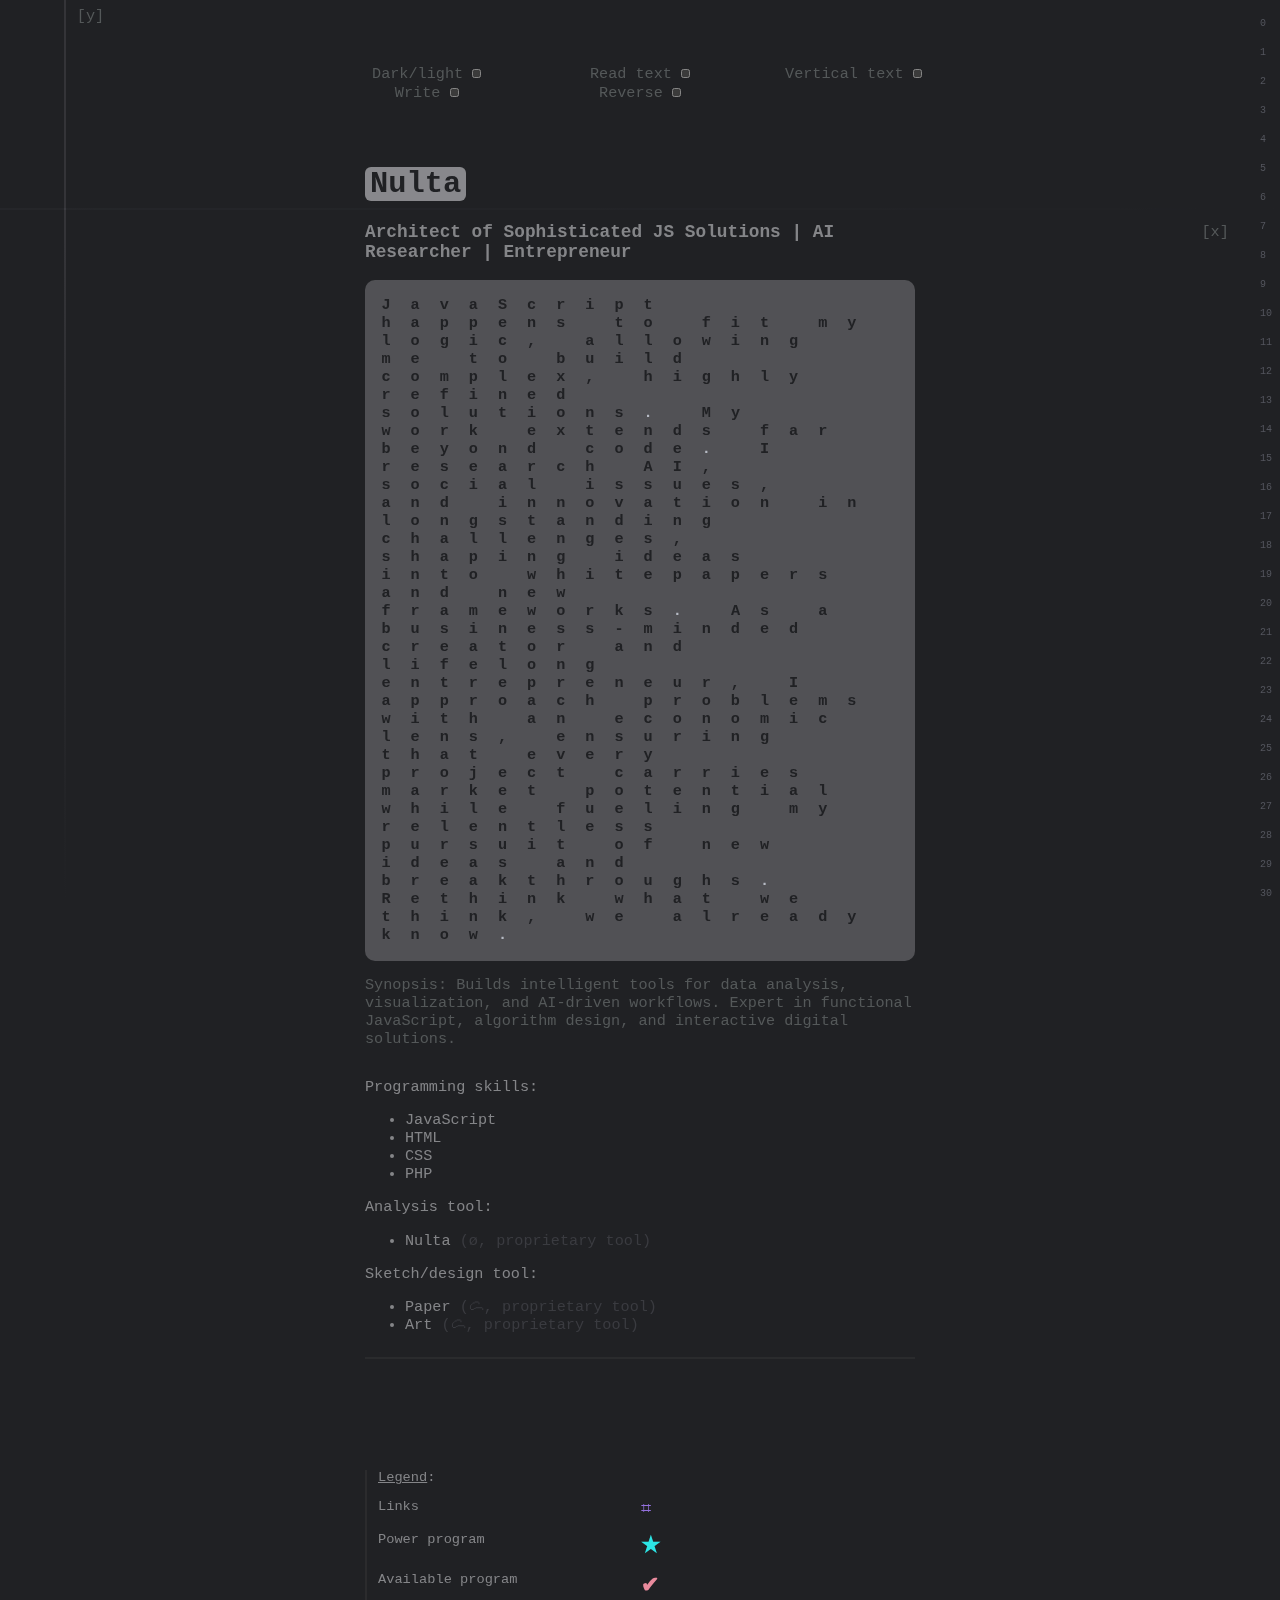
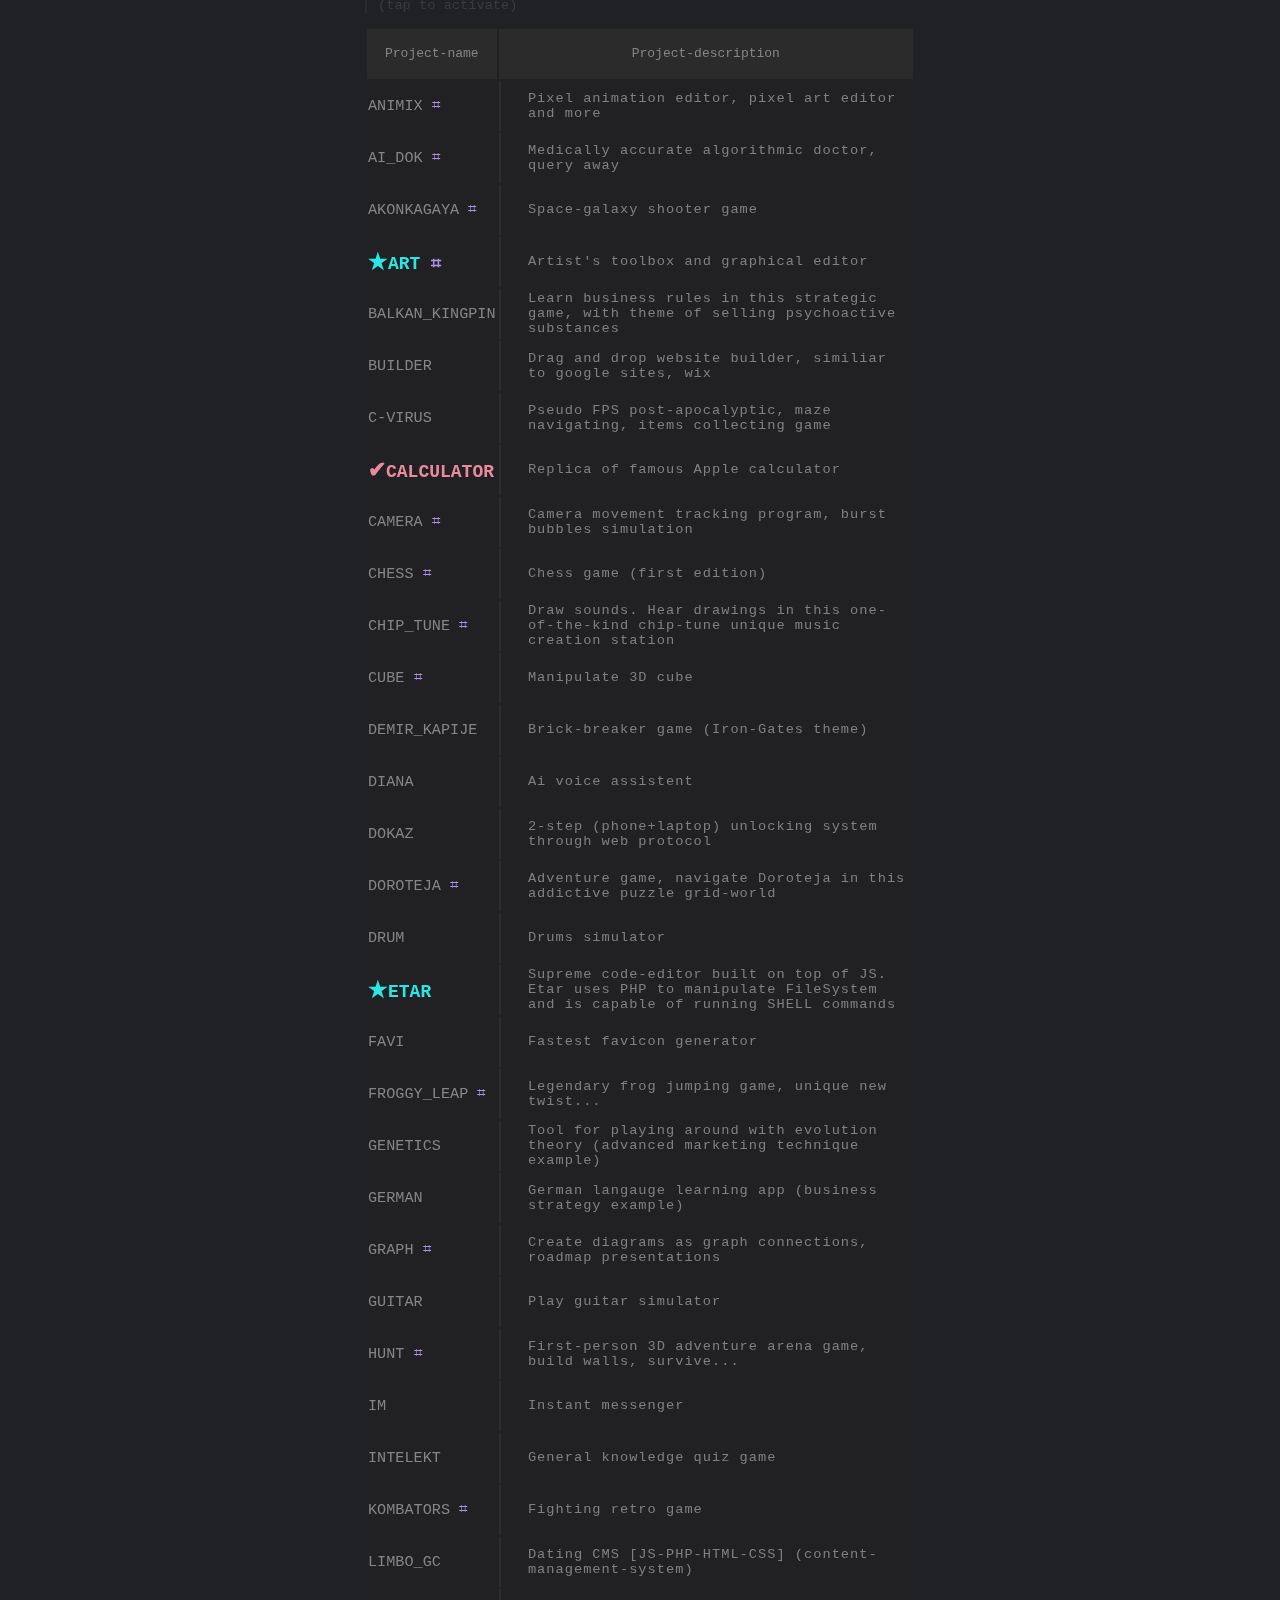
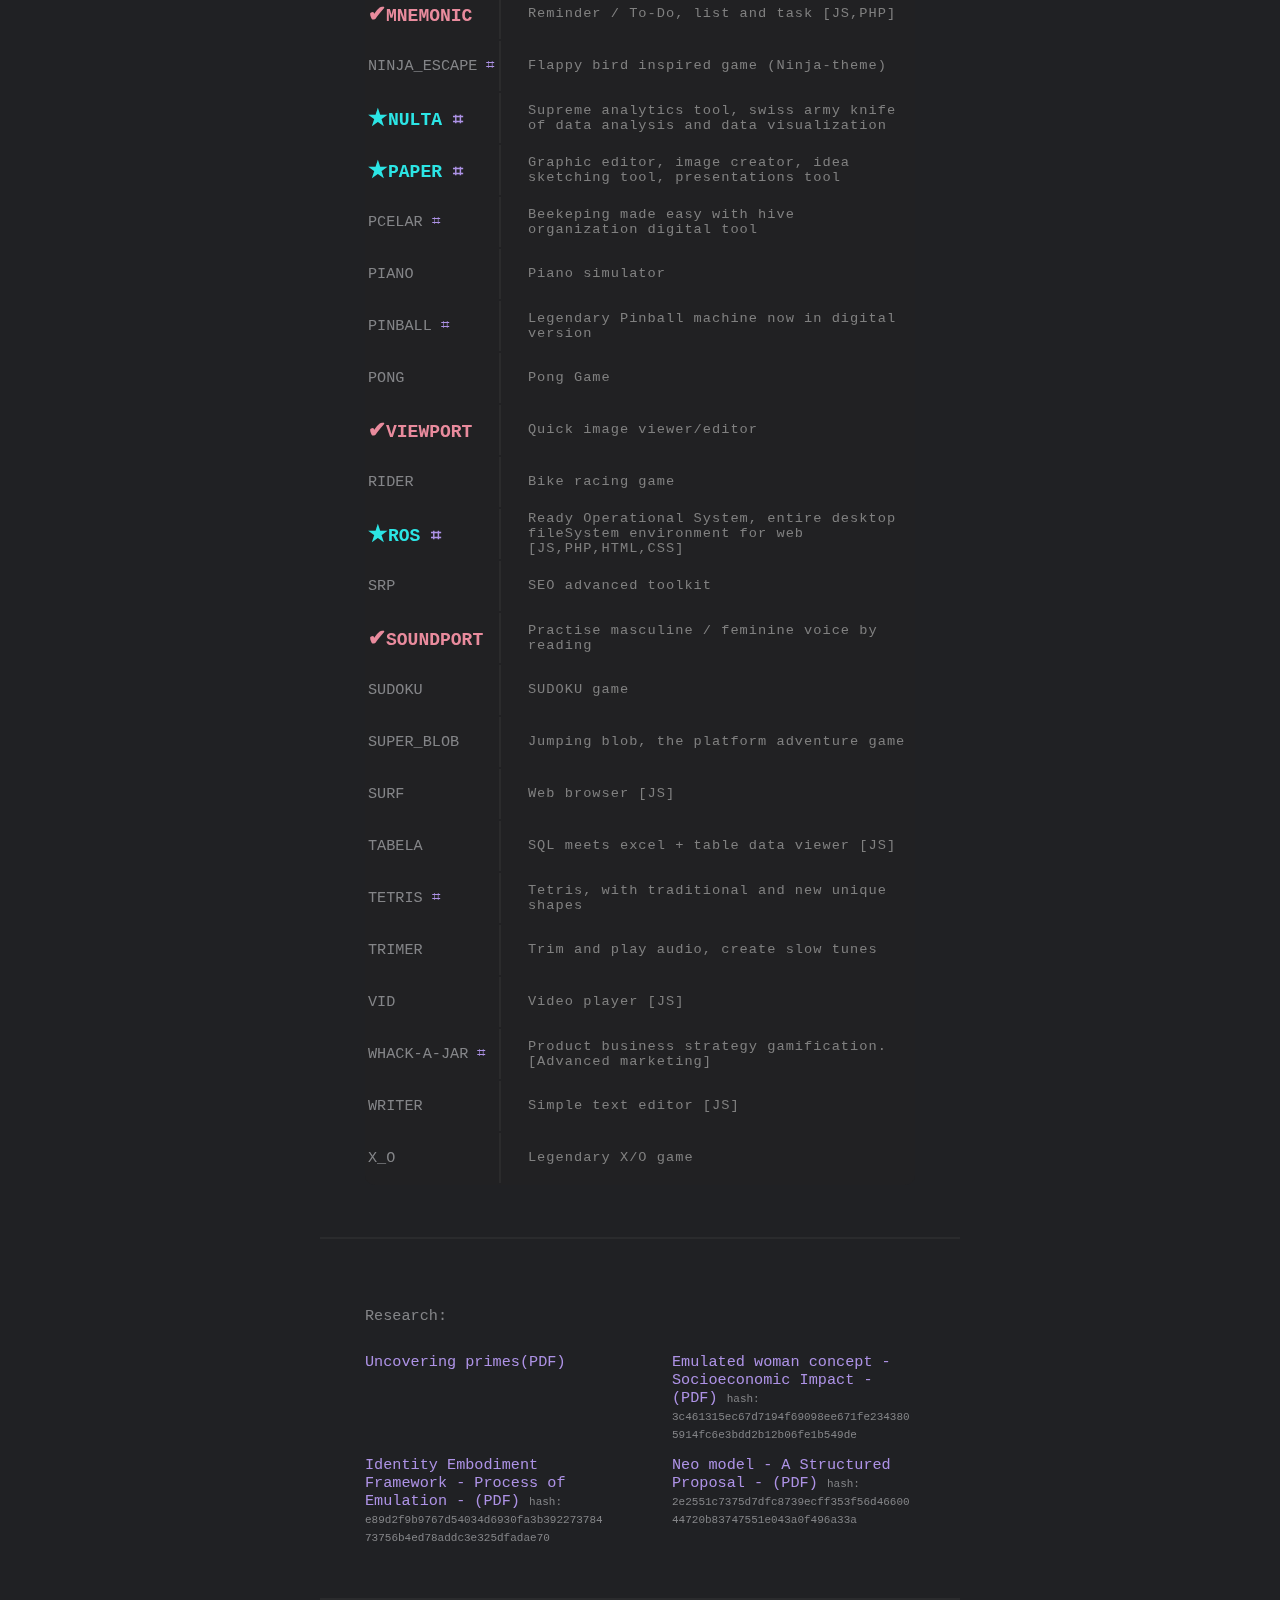
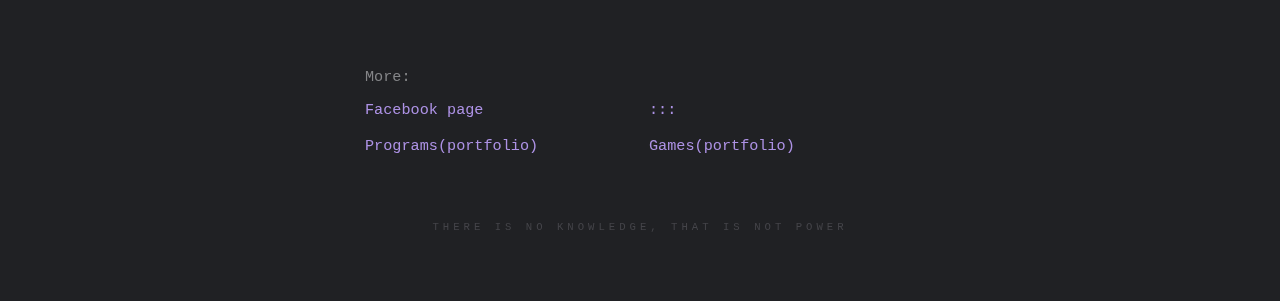
<file: index.html>
<!DOCTYPE html>
<html lang="en" class="no-scrollbar"><head>
<meta charset="UTF-8">
<meta name="viewport" content="width=device-width, initial-scale=1.0, maximum-scale=1.0, user-scalable=no, height=device-height">
<meta http-equiv="X-UA-Compatible" content="ie=edge">
<meta name="description" content="">
<meta name="keywords" content="Nulta portfolio and useful tools for everyone">
<link href="style.css"      rel="preload" as="style" onload="this.rel='stylesheet'" >
<link rel="icon" type="image/svg" href="icon.svg">
<meta name="google-site-verification" content="3YSZ_pND8SB8QETOxky_Py13IFew04r2ElZF62GPU4Q" />
<meta name="msapplication-TileColor" content="#202124">
<meta name="theme-color" content="#202124">
<title>Nulta ::[ø]:: </title>
</head>
<body>
  <div class="window-holder">
  <div class="program"></div>
  <div class="super-container">
  <div class="settings">
    <div><label>Dark/light <input class="dl-mode" type="checkbox" value="" name="switch"     title="DARK/LIGHT theme (MOBILE-UNFRIENDLY)"   /></label></div>
    <div><label>Read text  <input class="aud-mode" type="checkbox" value="" name="switch"    title="READ ASSISTANCE"/></label></div>
    <div><label>Vertical text <input class="mat-mode" type="checkbox" value="" name="switch" title="VERTICAL READING"/></label></div>
    <div><label>Write  <input class="wr-mode" type="checkbox" value="" name="switch"   title="WRITE DOWN NOTES AND EXPORT AS TXT"/></label></div>
    <div><label>Reverse <input class="rev-mode" type="checkbox" value="" name="switch" title="REVERSE ORDER OF SPLIT-WINDOW"/></label></div>
  </div>
  <div>
    <div class="bander-y"> [y] </div>
    <div class="bander-x"> [x] </div>
    <div class="vertical-line"></div>
    <div class="horizontal-line"></div>
<div class="container">
  <div class="container-intro">
     <h1 class="largest-title"> <span class="dark-heading">Nulta</span></h1>
     <h3> Architect of Sophisticated JS Solutions | AI Researcher | Entrepreneur </h3>
      <p class="about">
         JavaScript happens to fit my logic, allowing me to build complex, highly refined solutions<span class="special">.</span>
         My work extends far beyond code<span class="special">.</span> I research AI, social issues, and innovation in longstanding challenges,
         shaping ideas into whitepapers and new frameworks<span class="special">.</span>
         As a business-minded creator and lifelong entrepreneur,
         I approach problems with an economic lens, ensuring that every project carries market potential
         while fueling my relentless pursuit of new ideas and breakthroughs<span class="special">.</span>
         Rethink what we think, we already know<span class="special">.</span>
      </p>
      <p class="synopsis">
        Synopsis: Builds intelligent tools for data analysis, visualization, and AI-driven workflows.
                  Expert in functional JavaScript, algorithm design, and interactive digital solutions.
      </p>
      <div class="flexed">
        <div class="skill-list">
        <p> Programming skills:</p>
          <ul>
            <li> JavaScript </li>
            <li> HTML </li>
            <li> CSS </li>
            <li> PHP </li>
          </ul>
        <p>  Analysis tool: </p>
          <ul>
             <li> Nulta <span class="dark-span">(ø, proprietary tool)</span> </li>
          </ul>
        <p> Sketch/design tool: </p>
          <ul>
             <li> Paper <span class="dark-span">(ᝯ, proprietary tool)</span></li>
             <li> Art   <span class="dark-span">(ᝯ, proprietary tool)</span></li>
          </ul>
            </ul>
         </div>
       </div>
   <hr />

  </div>

  <div class="table-holder">
    <div class="legend-container">
      <p><u>Legend</u>: </p>
      <div class="grid-legend-box">
         <p>Links<span style="color:mediumpurple;font-size:large;">⌗</span></p>
         <p>Power program<span class="power"> </span></p>
         <p>Available program<span class="available"></span> <span class="dark-span">(tap to activate)</span></p>
      </div>
    </div>
      <table class="projects-list">
        <thead> <tr class="projects-head"> <td>Project-name</td>  <td>Project-description</td> </tr> </thead>
           <tbody></tbody>
       </table>
   </div>
   <hr />
   <div class="research-area">
       <p>Research: </p>
        <div><a href="https://drive.google.com/file/d/1oBG-E6YuHddfUiIsgvCzDPh6FIburtbi/view" target="_blank">Uncovering primes(PDF)</a></div>
        <div><a href="https://drive.google.com/file/d/1XrHLTll-YUDnmyneaotFx3kfFsOsvEMW/view?usp=sharing" target="_blank">Emulated woman concept - Socioeconomic Impact - (PDF) </a>
              <span class="file-hash">3c461315ec67d7194f69098ee671fe2343805914fc6e3bdd2b12b06fe1b549de</span></div>
        <div><a href="https://drive.google.com/file/d/1q72zo6iIQBRAuPSUvWktHlzuOlMsWuOP/view?usp=sharing" target="_blank">Identity Embodiment Framework - Process of Emulation - (PDF) </a>
              <span class="file-hash">e89d2f9b9767d54034d6930fa3b39227378473756b4ed78addc3e325dfadae70</span></div>
        <div><a href="https://drive.google.com/file/d/1pxlTuv0pmK7suThS1RN9Bmbd5XTpO26A/view?usp=sharing" target="_blank">Neo model - A Structured Proposal - (PDF) </a>
              <span class="file-hash">2e2551c7375d7dfc8739ecff353f56d4660044720b83747551e043a0f496a33a</span></div>
   </div>
</div>
    <hr />
    <footer>
      <div class="contact">
        <p>More:</p>
        <div class="grid-more-box">
          <div> <a href="https://www.facebook.com/nulta.io/" target="_blank">Facebook page</a> </div>
          <div> <a href="" target="_blank">:::</a> </div>
          <div> <a href="https://docs.google.com/presentation/d/e/2PACX-1vQNPj3wWkqCxg6uPdvqbems275IBOQzMl8idVCUoVP6HyUI8XB_cSHesAL4STgPGOwXJ1bm5hQpJ_EQ/pub?start=false&loop=false&delayms=60000" target="_blank" title="Programs portfolio">Programs(portfolio)</a> </div>
          <div> <a href="https://docs.google.com/presentation/d/e/2PACX-1vRxcjjfGGMHdDWv0uT_NakFBGdj-pfrIWMQ-QGx0p1T0HTOp7ewVmUVOVFCxZlfIZucH-AUXXGB8YyM/pub?start=false&loop=false&delayms=3000" target="_blank" title="Games portfolio">Games(portfolio)</a></div>
        </div>
        </div>
      <div class="end-note">There is no knowledge, that is not power</div>
    </footer>
  </div>  <!--end of container -->
</div>  <!--end of super-container -->
</div> <!--end of window--->
<script type="text/javascript" src="data.js"></script>
<script type="text/javascript" src="app.js"></script>
</body>
</html>
</file>
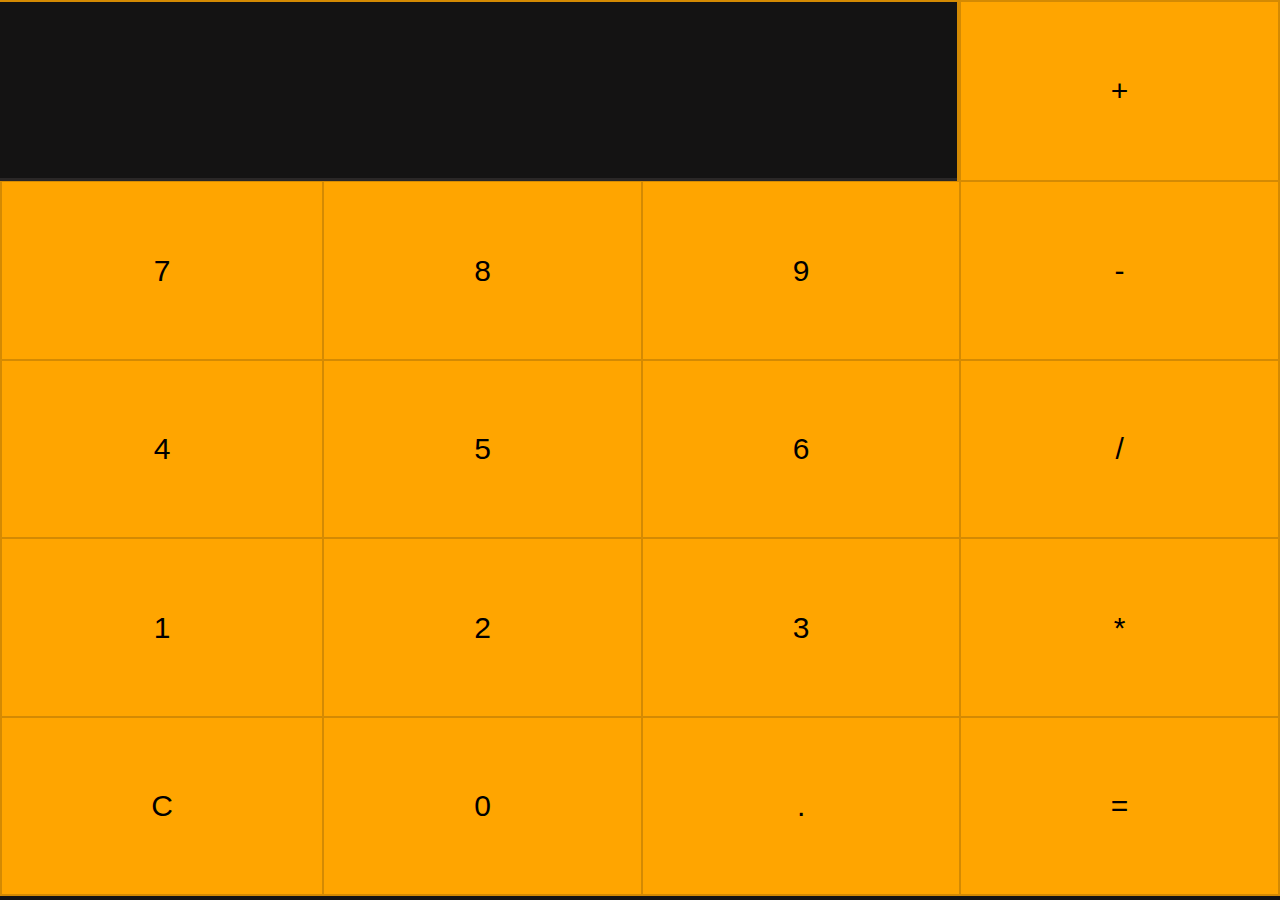
<file: CALCULATOR/index.html>
<!DOCTYPE html>
<html lang="en" class="no-scrollbar">
<head>
<meta charset="UTF-8">
<meta name="viewport" content="width=device-width, initial-scale=1.0, maximum-scale=1.0, user-scalable=no, height=device-height">
<meta http-equiv="X-UA-Compatible" content="ie=edge">
<meta name="description" content="1">
<meta name="keywords" content="1">
  <link rel="apple-touch-icon" sizes="180x180" href="favi/apple-touch-icon.png">
  <link rel="icon" type="image/png" sizes="16x16" href="favi/favicon-16x16.png">
  <link rel="manifest" href="favi/site.webmanifest">
  <meta name="msapplication-TileColor" content="#00aba9">
  <meta name="theme-color" content="#ffffff">
<link rel="stylesheet" href="../PUBLIC/css/cloak.css" />
<link href="calc.css" rel="stylesheet" />
<title> CALC </title>
</head>
 <body class="no-overflow-app">
   <div class="container">
      <table class="calc-table no-selection"></table>
    </div>
  <script src="../PUBLIC/sdk/gameon.js"></script>
  <script src="calc.js"></script>
 </body>
</html>
</file>
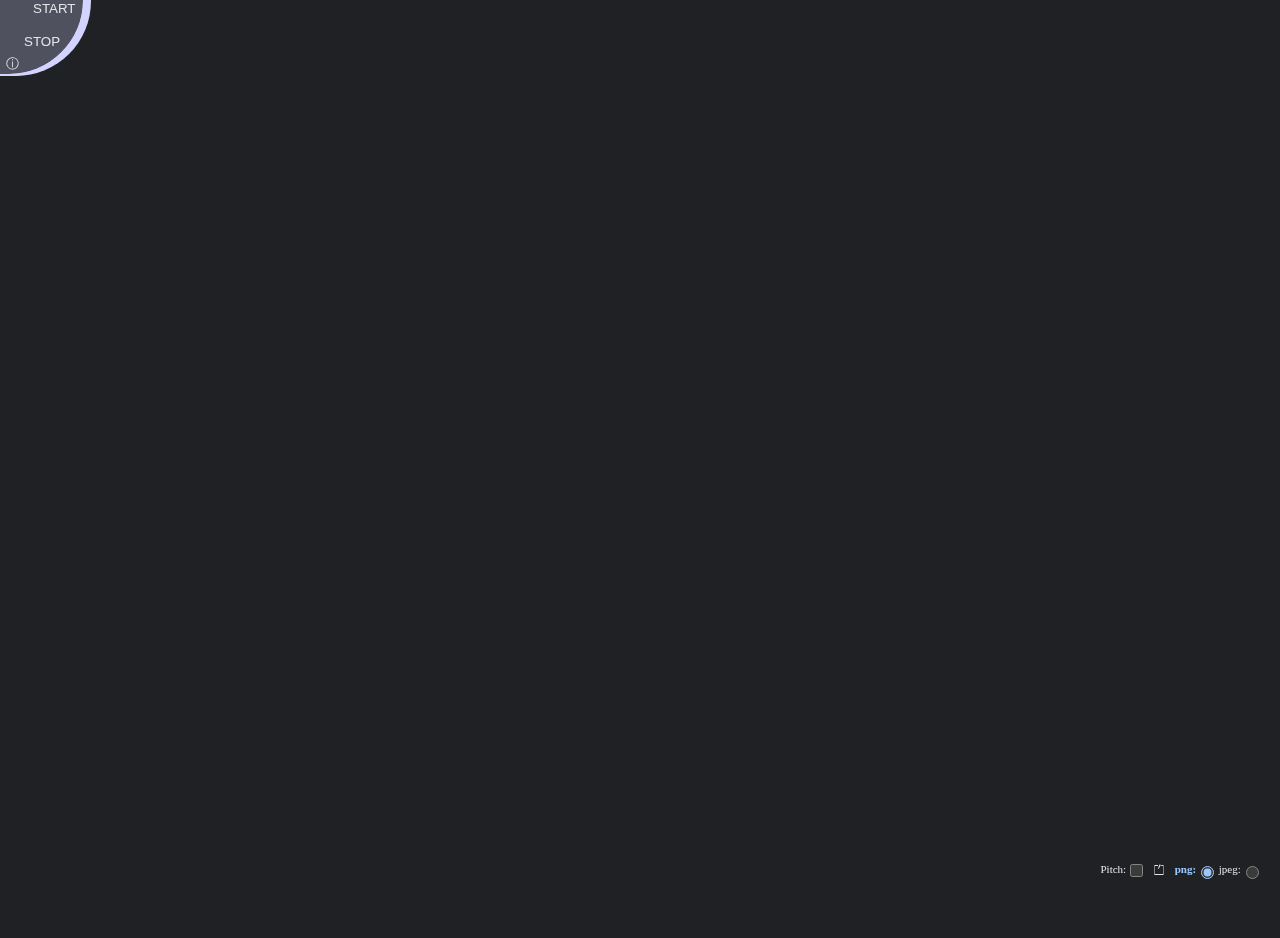
<file: SOUNDPORT/index.html>
<!DOCTYPE html>
<html lang="en">
<html lang="en" class="no-scrollbar"><head>
<meta charset="UTF-8">
<meta name="viewport" content="width=device-width, initial-scale=1.0, maximum-scale=1.0, user-scalable=no, height=device-height">
<meta http-equiv="X-UA-Compatible" content="ie=edge">
<meta name="description" content="[Soundport] ♂  ♀
Program usecase is to assist human with voice training. Training method (as well as scientific information about it - look for ⓘ) to achive more masculine / feminine sound originating from your own body. Program uses detection of natural pitch range usualy measured in Hz and drawing with information it hears. The color of feminine voice information is 'indianred' and of masculine is 'deepskyblue', you can look at your own voice drawings while you either read provided text inside program (Aristotle) or use side by side windows and read book/pdf of your own choice.
Developed by [nulta]  [ø] by reading /resarching and coding
Available for free on: nulta-zero.github.io under program [SOUNDPORT]">
<title>SOUNDPORT</title>
  <!-- CAN BE USED INSTEAD OF ICO -->
  <link rel="shortcut icon" href="setup/icon.svg" type="image/svg">
  <link rel="stylesheet" href="style.css">
</head>
<body class='no-overflow-app no-selection'>
  <div class="menu">
     <form>
       <input type="button" class="start" value="START" title="START LISTENING AND ANALYZING"  />
       <input type="button" class="stop" value="STOP"   title="STOP LISTENING" />
       <input type="button" class="info" value="ⓘ"     title="INFO ABOUT THIS METHOD" />
     </form>
 </div>
 <div class="helpers-holder">
   <div class="traxer" title="CLICKING ME makes me LARGER/SMALLER"></div>
   <div class="guider" title="I guide you"></div>
 </div>

<div class="container">
   <div class="text-div"></div>
    <div class="canvas-div">
      <canvas class="canvas" width="200" height="400"></canvas>
      <div class="canvas-controls">
          <label>Pitch:<input type="checkbox" class="pitch-detector" value="Y"  name="" title="DETECT YOUR MAX/MIN PITCH" /></label>
          <input type="button" class="export-image" value="⏍" title="EXPORT YOUR UNIQUE MIND LABYRYNTH" />
          <label>png:<input type="radio" class="image-is-png" value="png"  name="img-type" checked  title="SELECT EXPORTED IMAGE TYPE AS PNG" /></label>
          <label>jpeg:<input type="radio" class="image-is-jpeg" value="jpeg"  name="img-type"        title="SELECT EXPORTED IMAGE TYPE AS JPEG"/></label>
      </div>
    </div>
</div>

<div class="rest">
  <div class="info-box"></div>
</div>
  <script src="text.js"></script>
  <script src="soundport.js"></script>
</body>
</html>
</file>
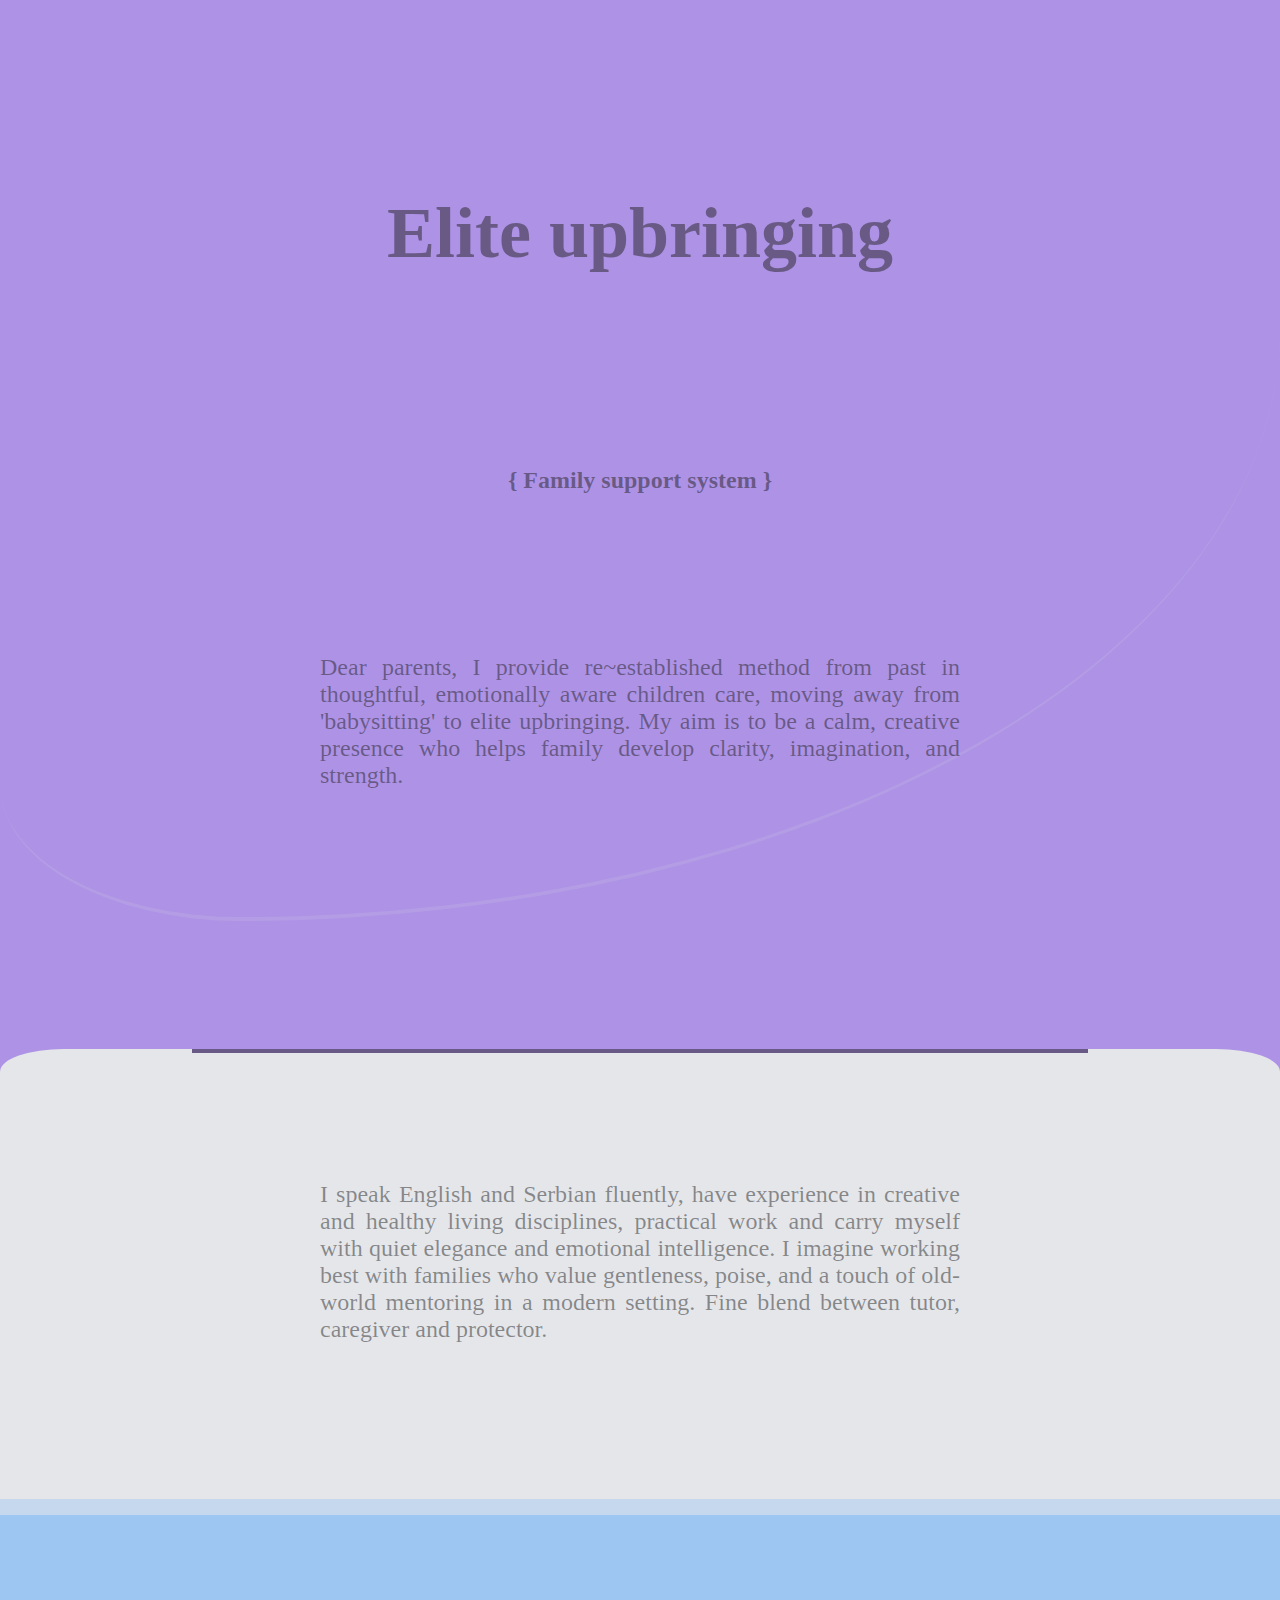
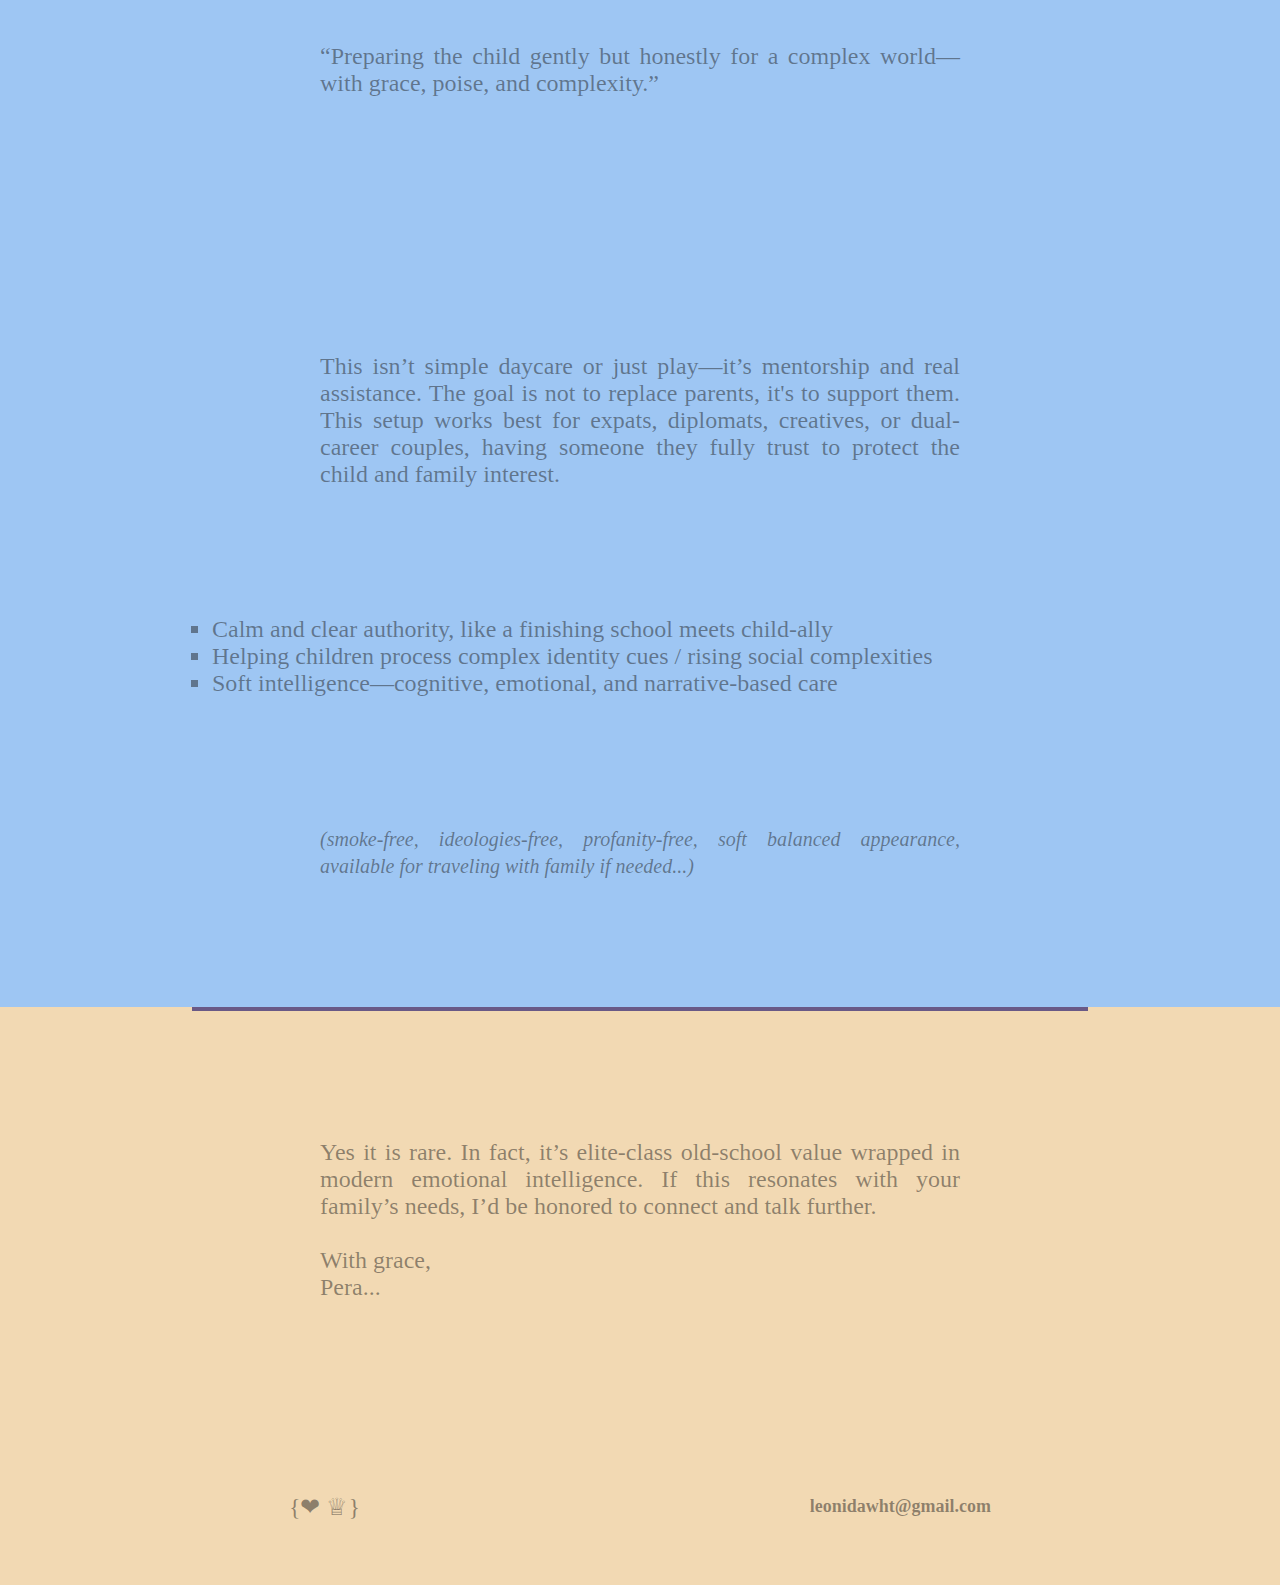
<file: tutor/index.html>
<!DOCTYPE html>
<html lang="en" class="no-scrollbar"><head>
<meta charset="UTF-8">
<meta name="viewport" content="width=device-width, initial-scale=1.0, maximum-scale=1.0, user-scalable=no, height=device-height">
<meta http-equiv="X-UA-Compatible" content="ie=edge">
<meta name="description" content="">
<meta name="keywords" content="Elite upbringing method of family assistance">
<link href="style.css"      rel="preload" as="style" onload="this.rel='stylesheet'" >
<link rel="icon" type="image/png" href="family_1.png">
<meta name="msapplication-TileColor" content="#202124">
<meta name="theme-color" content="#202124">
<title> ELITE UPBRINGING </title>
</head>
<body>
  <div class="part-a">
    <h1>Elite upbringing</h1>
    <h4>{ Family support system }</h4>
    <p>
      Dear parents,
      I provide re~established method from past in thoughtful, emotionally aware children care, moving away from 'babysitting' to elite upbringing.
      My aim is to be a calm, creative presence who helps family develop clarity, imagination, and strength.
    </p>
  </div>
  <div class="part-b">
    <p>
      I speak English and Serbian fluently, have experience in creative and healthy living disciplines, practical work and carry myself with quiet elegance and emotional intelligence.
      I imagine working best with families who value gentleness, poise, and a touch of old-world mentoring in a modern setting.

      Fine blend between tutor, caregiver and protector.
    </p>
  </div>
  <div class="part-c">
    <p>
      “Preparing the child gently but honestly for a complex world—with grace, poise, and complexity.”
    </p>
    <p>
      This isn’t simple daycare or just play—it’s mentorship and real assistance. The goal is not to replace parents, it's to support them.
      This setup works best for expats, diplomats, creatives, or dual-career couples, having someone they fully trust to protect the child and family interest.
    </p>

    <ul>
      <li> Calm and clear authority, like a finishing school meets child-ally</li>
      <li> Helping children process complex identity cues / rising social complexities </li>
      <li> Soft intelligence—cognitive, emotional, and narrative-based care</li>
    </ul>

   <p>
      <small> <em>(smoke-free, ideologies-free, profanity-free, soft balanced appearance, available for traveling with family if needed...)</em></small>
    </p>

  </div>
  <div class="part-d">
    <p>
      Yes it is rare. In fact, it’s elite-class old-school value wrapped in modern emotional intelligence.
        If this resonates with your family’s needs, I’d be honored to connect and talk further.
        <br />
        <br />
        With grace,
        <br />
        Pera...
    </p>
    <div class="final">
         <div class="amblem">
              {❤︎ ♕}
         </div>
          <div class="contact">
               leonidawht@gmail.com
          </div>
    </div>
  </div>
</body>
</html>
</file>
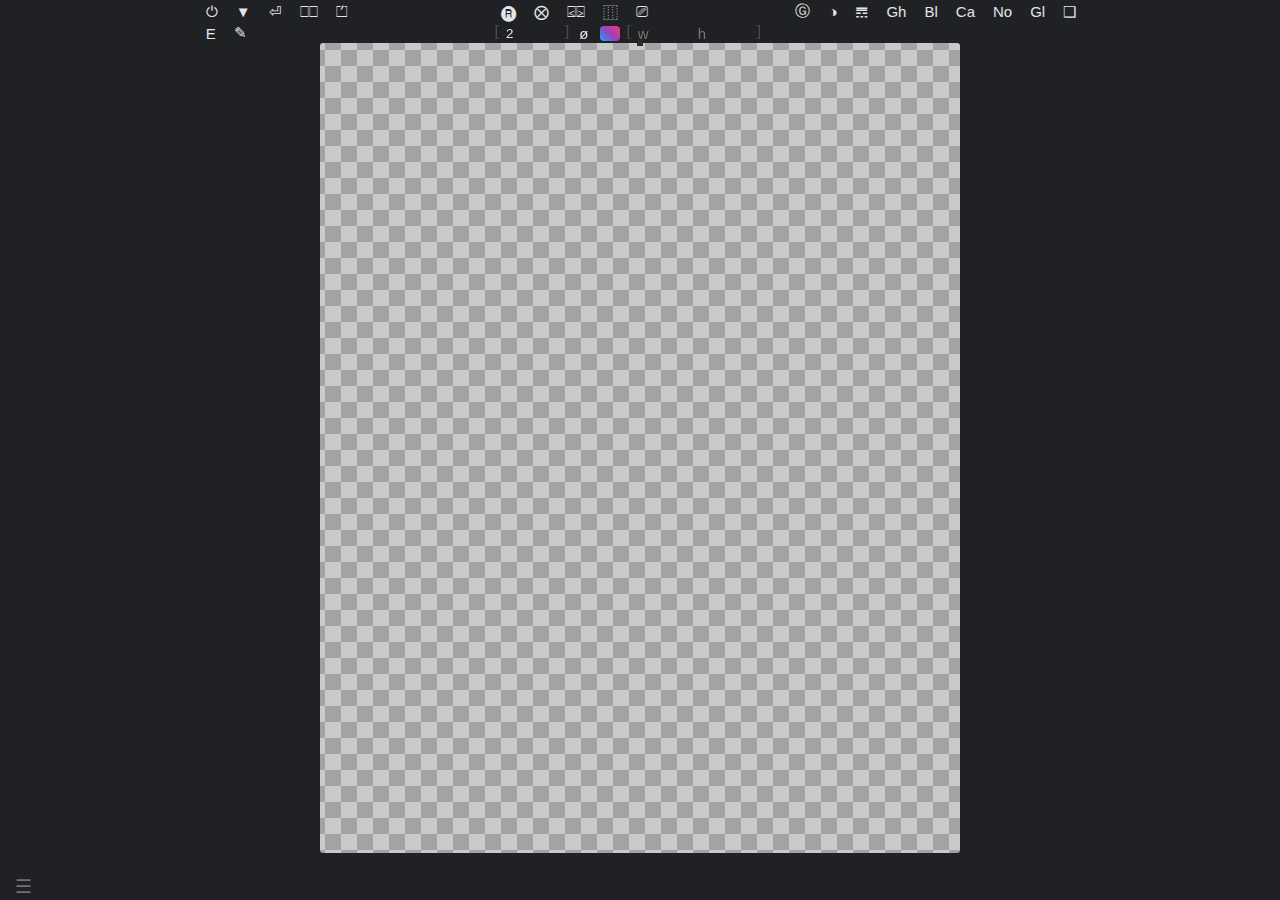
<file: VIEWPORT/index.html>
<!DOCTYPE html>
<html lang="en">
<html lang="en" class="no-scrollbar"><head>
<meta charset="UTF-8">
<meta name="viewport" content="width=device-width, initial-scale=1.0, maximum-scale=1.0, user-scalable=no, height=device-height">
<meta http-equiv="X-UA-Compatible" content="ie=edge">
<meta name="description" content="">
<title>VIEWPORT</title>
  <!-- CAN BE USED INSTEAD OF ICO -->
  <link rel="shortcut icon" href="setup/icon.png" type="image/png">
  <link rel="stylesheet" href="style.css">
</head>
<body class='no-overflow-app no-selection'>
  <div class="menu">
      <!-- FILE-SYSTEM  -->
      <div class="file-system">
          <input type="button" class='reload clicker' value="⏻"     title="RELOAD PROGRAM"/>
          <input type="button" class='open clicker'   value="▼"     title="OPEN IMAGE"/>
          <input type="button" class='undo clicker'   value="⏎"     title="UNDO"/>
          <input type="button" inputmode='none' class='img-collage clicker' title="IMG-COLLAGE:[create collage of 2 images]" value="⎕⎕" />
          <input type="button" inputmode='none' class='img-export clicker'  title="EXPORT"             value="⏍" />
      </div>
      <!-- EDITORS-->
      <div class="editors">
        <input type="button" inputmode='none' class='img-rotate clicker'   title="ROTATE"             value="🅡" />
        <input type="button" inputmode='none' class='to-clear clicker'     title="SMART-CLEAR"        value="⨂" />
        <input type="button" inputmode='none' class='to-flip clicker'      title="FLIP"               value="⍃⍄" />
        <input type="button" inputmode='none' class='to-crop clicker'      title="CROP [HIT ESC to CANCEL]" value="⿲" />
        <input type="button" inputmode='none' class='to-clean clicker'     title="CLEAN-START"        value="⎚" />
      </div>
      <!-- FILTERS -->
      <div class="filters">
        <input type="button" inputmode='none' class='to-grayscale clicker' title="GRAYSCALE"          value="Ⓖ" />
        <input type="button" inputmode='none' class='to-invert clicker'    title="INVERT"             value="◑" />
        <input type="button" inputmode='none' class='to-fade-out clicker'  title="FADE-OUT"           value="𝌋" />
        <input type="button" inputmode='none' class='to-ghosting clicker'  title="GHOSTING"           value="Gh" />
        <input type="button" inputmode='none' class='to-blur clicker'      title="BLUR"               value="Bl" />
        <input type="button" inputmode='none' class='to-cartoonize clicker' title="CARTONIZE"         value="Ca" />
        <input type="button" inputmode='none' class='to-noise clicker'     title="NOISE"              value="No" />
        <input type="button" inputmode='none' class='to-glow clicker'      title="GLOW"               value="Gl" />
        <input type="button" inputmode='none' class='add-background clicker' title="ADD BACKGROUND TO IMAGE" value="❑" />
      </div>
      <!-- TOOLS -->
      <div class="tools">
        <input type="button" inputmode='none' class='eraser clicker'       title="ERASER  ⌘:(- +)"    value="E"  />
        <input type="button" inputmode='none' class='draw clicker'         title="DRAW    ⌘:(- +)"    value="✎"  />
      </div>
      <!-- ADDITIONALS -->
      <div class="additionals">
        <span class="dead">[</span>
          <input type="number" class="size-changer" title="ERASE/DRAW SIZE" value='2' />
        <span class="dead">]</span>
        <input type="button" inputmode='none' class='watermark clicker'     title="WATERMARK"            value="ø" />
        <input type="button" inputmode='none' class='-color clicker rainbow' title="CHANGE COLOR [draw]" value="" />
        <span class="dead">[</span>
           <input type="number" class='-size-width clicker' title="DEFINE CANVAS WIDTH"  value=""  placeholder="w"/>
           <input type="number" class='-size-height clicker' title="DEFINE CANVAS HEIGHT" value="" placeholder="h"/>
          <span class="dead">]</span>
      </div>

      <!-- HIDDEN READER OF FILE -->
      <form class='form'>
        <input type="file"  id="readFile" hidden='true' accept="image/*" />
        <input type="color" id="color-picker" hidden='true'  />
      </form>
  </div>
  <!-- MAIN WORKING AREA -->
  <div class="container">
    <div class="croper" draggable="false"></div>
    <div class="recter"></div>
  </div>
  <!-- MORE -->
  <div class="collage-window grid">
          <div class="collage-preview-holder flex"></div>
          <form class="collage-radios-holder">
              <input type="radio" name='collage-shape' class='collage-radios' title="COLLAGE-LEFT-RIGHT"   value='left-right' />⿰
              <input type="radio" name='collage-shape' class='collage-radios' title="COLLAGE-TOP-BOTTOM"   value='top-bottom'  />⿱
          </form>
          <div class="collage-button-holder">
              <input type="button" inputmode='none' class='collage-draw button' title="COLLAGE-DRAW"  value="draw" />
              <input type="button" inputmode='none' class='collage-clear button' title="COLLAGE-CLEAR"  value="clear" />
         </div>
  </div>
  <div class="rest">

       <div class="console-holder">
         <div class="console-menu">
              <input type="button" class='save-console clicker'   value="☁︎" title="SAVE CONSOLE OUTPUT FOR LATER AUTOMATION "/>
              <input type="button" class='automate clicker'   value="A"     title="AUTOMATE FILTERS CHAIN"/>
         </div>
         <div class="automation-order">

          <div class="w-h"></div>

         </div>
          <div class="console"></div>
       </div>

  </div>
  <!-- APP -->
  <script src="program.js"></script>
</body>
</html>
</file>
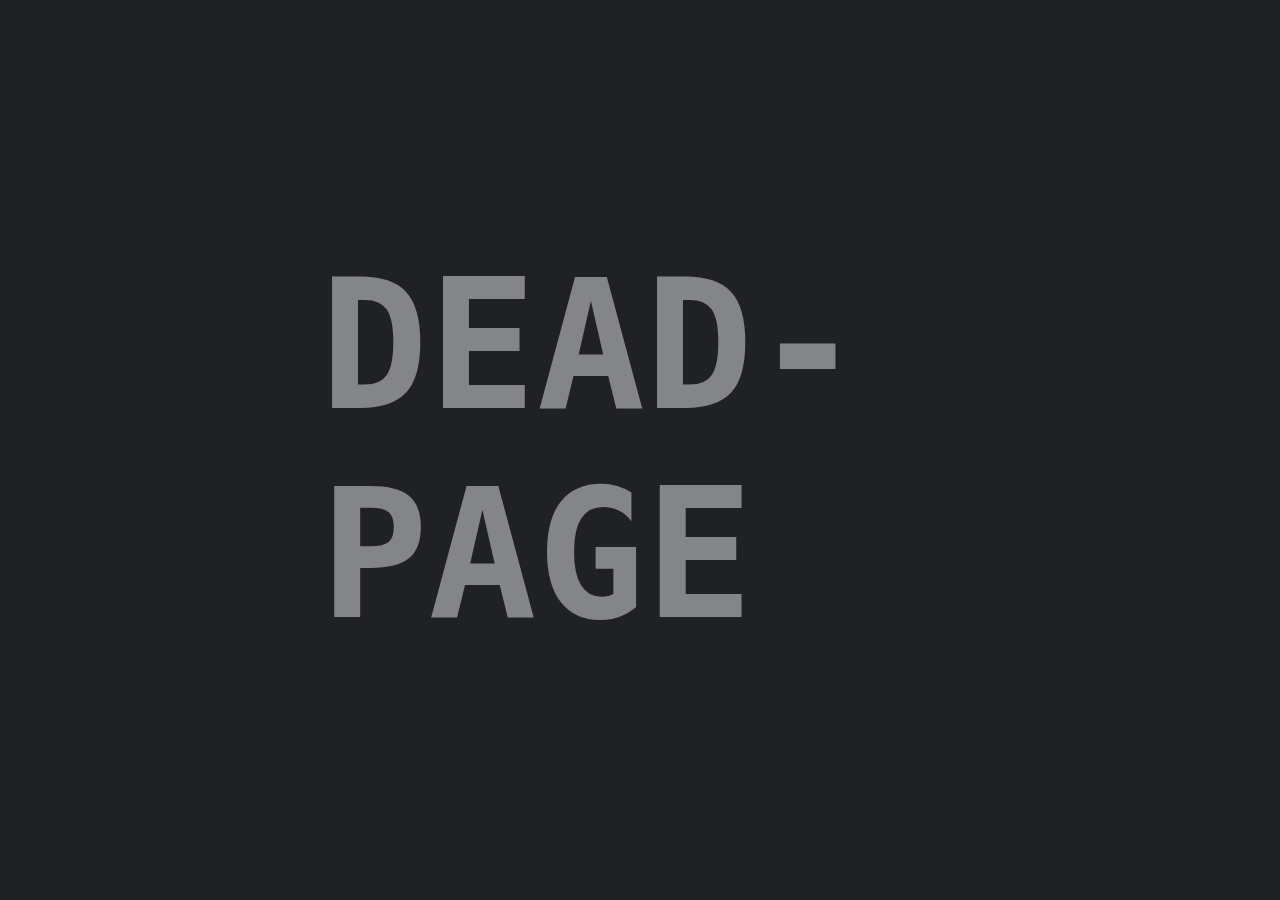
<file: dead-page.html>
<!DOCTYPE html>
<html lang="en" class="no-scrollbar"><head>
<meta charset="UTF-8">
<meta name="viewport" content="width=device-width, initial-scale=1.0, maximum-scale=1.0, user-scalable=no, height=device-height">
<meta http-equiv="X-UA-Compatible" content="ie=edge">
<meta name="description" content="">
<meta name="keywords" content="javascript programmatic language">
<link href="style.css"      rel="preload" as="style" onload="this.rel='stylesheet'" >
<link rel="icon" type="image/svg" href="icon.svg">
<meta name="msapplication-TileColor" content="#202124">
<meta name="theme-color" content="#202124">
<title></title>
</head>
<body>
   <div class="dead-center">
      <h1>DEAD-PAGE</h1>
     </div>
</body>
</html>
</file>
<file: style.css>
:root{
    --textColor : rgb(227, 229, 232);
    --pastText  : rgb(132, 133, 136);
    --blue      : #43a7d7;
    --red       : rgb(202 99 109);
    --gold      : rgb(209 154 102);
    --green     : rgb(139 212 88);
    --atomGreen : rgb(150 193 120);
    --dark      : rgb(32, 33, 36);
    --purple    : #ad92e5;
    --goldish   : #ffdb81c4;
    --facebook-text-color : #e4e6ea;
    /* #1d1f22; */
}
*   { cursor: default;  }
html{ height: 100%; mix-blend-mode: darken; }
/* DEFAULTS CHANGES */
frame{ transition: 0.6s; }
button{background-color: transparent; color: #555;}
body{
   font-family: Menlo, monospace;
   color: var(--pastText);
   overscroll-behavior-x: none;
   overscroll-behavior-y: none;
   padding-bottom: 10%;
   padding: 0;
   overflow-x:hidden;
   background: var(--dark);
   margin: 0;
   font-size: 95%;

   /* background-image: url(stocks.png);
   background-repeat: no-repeat;
   background-size: 90%;
   background-position: top; */
}
input[type=checkbox]{
  width: 9px;
  vertical-align: middle;
  margin-inline: auto;
  color-scheme: dark;
}
tr{ border-bottom: 1px solid; }
a{
  color: var(--purple);
  cursor: pointer;
  text-decoration: none;
}
td{
  vertical-align: middle;
  height: 3pc;
}
iframe{
  width: -webkit-fill-available;
  height: -webkit-fill-available;
}
hr{
  border: 1.1px solid #7572711f;
}
::selection{
  background: #0000007d;
}
.program{
  transform: translate3d(0,0,0);     /*SAFARI FIX*/
}
.super-container{
   padding: 5% 0 0 0;
   margin: 1%;
}
.grid-split-window{
  display: grid;
  grid-template-columns: repeat(2, 1fr);
}
.grid-split-window > .program{
  height: 100vh;
}
.grid-split-window > .super-container{
  height: 100vh;
  overflow-y: scroll;
}
.about{
  background: #88898c78;
  color: #202124;
  border-radius: 10px;
  font-weight: bolder;
  padding: 3%;
  letter-spacing: 20px;
}
.about::selection{
  background: inherit;
}
.special{
  color: #b6bac4;
}
.synopsis{
  color: #545859;
}
.settings{
  text-align: center;
  display: grid;
  grid-template-columns: repeat(3, 1fr);
}
.settings > div > label{
  color: #545859;
}
.end-note{
  text-align: center;
  color: #444449;
  margin: 12% 0px 3% 0px;
  font-size: 70%;
  letter-spacing: 4px;
  text-transform: uppercase;
}
/* MOVABLE IMAGE GRAPHIC */
.stock-img{
  width: 50%;
  transform: rotate3d(81, -20, 24, 71deg);
  overflow: hidden;
  background: #00000078;
}
.stock-img:hover{
  transform: rotate3d(0, 0, 0, 0deg) scale(1.3);
  transition: 2s;
  backdrop-filter: blur(5px);
  z-index: 2;
  -webkit-box-reflect: below 0px -webkit-gradient(linear, left top, left bottom, from(transparent), to(rgba(250, 250, 250, 0.2)));
}
.dark-heading{
  background: #e4e5e887;
  color: #202124;
  border-radius: 6px;
  padding: 0 5px;
}
/* TABLE */
.table-holder{
  overflow: hidden;
  padding: 5vh;
}
.matrix{
  overflow: scroll;
  text-orientation: upright;
  writing-mode: vertical-lr;
  width: 100%;
}
.projects-head{
  text-align: center;
  font-size: small;
  /* background: sienna; */
  background: #7572711f;
  height: 1pc;
}
.projects-list{
  background: #24222254;
  border-radius: 10px;
  table-layout: fixed;
}
.lister{
  white-space: nowrap;
}
.explainer{
  padding-left: 5%;
  overflow-wrap: anywhere;
  border-left: 2px solid #7572711f;
  color: #808080;
  letter-spacing: 1px;
  font-size: 90%;
}
.power{
  font-weight: 900;
  color: #2ce5e5;
  font-size: large;
}
.power::before{
  content: "★";
  font-size: larger;
}

.available{
  font-weight: 900;
  color: #e98b9d;
  font-size: large;
}
.available::before{
  content: "✔︎";
  font-size: larger;
}
.available:hover{
  cursor: pointer;
}

.stock-img:not(hover){
  transition: 1s;
}
.flexed{
  display: inline-flex;
  justify-content: space-between;
}
.grid-box{
  display: grid;
}
.grid-legend-box > p{
  display: grid;
  grid-template-columns: repeat(2, 1fr);
}
.grid-more-box{
  display: grid;
  grid-template-columns: repeat(2, 1fr);
  grid-gap: 2vh;
}
.rainbow{
  background: repeating-linear-gradient(1deg, rgba(255, 154, 0, 1) 5%, #9C27B0 50%,
                                              rgba(79, 220, 74, 1) 10%,
                                              rgba(63, 218, 216, 1) 12%,
                                              rgba(47, 201, 226, 1) 10%,
                                              rgba(28, 127, 238, 1) 16%, #9C27B0 34%, #00BCD4 90%);
        /* background: repeating-linear-gradient(1deg, rgba(255, 154, 0, 1) 5%,
                                                    rgba(208, 222, 33, 1) 50px, transparent 20px,
                                                    rgba(79, 220, 74, 1) 50px,  transparent 100px,
                                                    rgba(63, 218, 216, 1) 50px, transparent 20px,
                                                    rgba(47, 201, 226, 1) 50px, transparent 20px,
                                                    rgba(28, 127, 238, 1) 50px, transparent 20%,
                                                    rgba(95, 21, 242, 1) 20%,   transparent 20px, #9C27B0 71%, transparent 20px, #00BCD4 97%, transparent 32px,
                                                    rgba(255, 0, 0, 1) 123%,    transparent 40px
                                              ); */
}
/* BACKGROUND ELEMENTS X,Y ,axis */
.bander-y{
  position: absolute;
  top: 0.5%;
  left: 6%;
  color: #545859;
  padding: 2px 0;
  border-radius: 3px;
}
.bander-x{
  position: absolute;
  top: 20%;
  right: 4%;
  color: #545859;
  padding: 2px 0;
  border-radius: 3px;
}
.vertical-line{
  position: absolute;
  top: 0;
  left: 5%;
  width: 1.5px;
  height: 100vh;
  background: linear-gradient(-154deg, #343438 27%, transparent);
  z-index: -1;
}
.horizontal-line{
  position: absolute;
  top: 12pc;
  left: 0;
  width: 100%;
  height: 2px;
  background: linear-gradient(38deg, #2b2b2d -36%, transparent);
  mix-blend-mode: color-dodge;
}
.container-intro{
  padding: 5vh;
}
.legend-container{
  font-size: 90%;
  border-left: 2px solid #2b2b2d;
  padding: 0 2%;
}

/* DEAD PAGE REF */
.dead-center{
  position: absolute;
  top: 50%;
  left: 50%;
  transform: translate(-50%, -50%);
  font-size: 10vh;
}

.button{
  background: transparent;
  border: 2px solid;
  border-radius: 4px;
  color: deeppink;
}

.points-holder{
  position: absolute;
  right: 0;
  top : 0;
  width: 20px;
  height: 100%;
  display: grid;
  font-size: 10px;
  gap: 2vh;
  margin-top: 2vh;
  color: #53555d;
  z-index: -1;
  overflow: hidden;
}
.abc-holder{   /*not used*/
  position: absolute;
  top: 2vh;
  left: 1vh;
  display: grid;
  width: 20px;
  height: 100%;
  font-size: 10px;
  z-index: 0;
  color: grey;
  gap: 7vh;
  z-index: -1;
}

.research-area{
  display: grid;
  grid-template-columns: repeat(2, 1fr);
  align-items: baseline;
  padding: 5vh;
  gap: 1vw 5vw;
}
.research-area > div{
  /* width: min-content; */
}
.research-area > p {
  grid-column: span 2;
}
.dark-span{
  color: #3a3b40;
}
.pad{
  position: absolute;
  top: 0%;
  right: 0%;
  border-left: 2px solid #2b2b2d;
  width: 20vw;
  height: 45vh;
  padding: 25px 10px 10px 10px;
  background: #202124;
  transition: 1s;
}
.pad-notes{
  height: calc(100% - 30px);
  outline: none;
  padding: 10px;
  background: transparent;
  outline: none;
  border: none;
  color: inherit;
  resize: none;
  width: 100%;
}
.pad::before{
  content: "Pad";
  height: 20px;
  color: #3a3b40;
  width: 100%;
  position: absolute;
  left: 0;
  top: 0;
  text-align: center;
  background: #494a4d17;
}
.simple-btn{
  background: transparent;
  color: var(--pastText);
  outline: none;
  border: none;
}
.simple-btn:hover{
  color: snow;
}
.file-hash{
  font-size: 11px;
  word-break: break-word;
  /* color: #545859; */
}
.file-hash::before{
  content: "hash: ";
}
footer{
  padding: 5vh;
}

body::-webkit-scrollbar {
  width: 1px;
}

body::-webkit-scrollbar-track {
  box-shadow: inset 0 0 6px rgba(0, 0, 0, 0.2);
}

body::-webkit-scrollbar-thumb {
  background-color: var(--pastText);
  /* outline: 1px solid var(--pastText); */
}


/* HUGE SCREEN */

@media screen and (min-width: 900px) {
  .super-container{
    width: 70vw;
    margin: 0 auto;
  }
}
@media screen and (min-width: 1200px) {
  .super-container{
    width: 50vw;
    margin: 0 auto;
  }
}
/* MOBILE SCREENS */
@media only screen and (max-width: 600px) {
  .flexed {
    display: block;
  }
  .grid-split-window{
    grid-template-columns: none;
  }
  .grid-split-window > .program{
    height: 50vh;
  }
  .grid-split-window > .super-container{
    height: 50vh;
  }
  .stock-img{
    width: auto;
  }
  td{
    border-bottom: 2px solid #7572711f;
  }
  .super-container{
    padding: 0;
  }
  .settings{
    margin-top: 10%;
    display: grid;
    grid-template-columns: repeat(2, 1fr);
    grid-gap: 1vh;
    text-align: start;
    margin-left: 10%;
  }
  .explainer{
    padding-left: 3%;
  }
  .pad{
    width: 95%;
  }
}
</file>
<file: PUBLIC/css/cloak.css>

</file>
<file: CALCULATOR/calc.css>
html { height: 100%; cursor: default; font-family: Arial;}
body{ padding: 0; margin: 0; background: #141313;  min-height: 100%;}
td{
  color: black; background: orange; outline: none; text-align:center;
  border: none; padding: 0; margin: 0; font-size: 30px;
  touch-action: manipulation;
}
td:hover{box-shadow: inset 0 0 3px 0px black;}
td:active{color: #999; transition: 150ms;}
::selection{background: transparent;}
.calc-table{width: 100%; background: #ffa500d1;
  /* -webkit-fill-available;  */
  animation: slideFromBottom; animation-duration: .5s;}
.output{
    background: #141313;  outline:0;  color: #fff;  display: flex;
    border: 1px solid #141313;   overflow: scroll;  vertical-align: middle;
    font-size: 88px;  position: absolute;   left: 0; border: 0;   z-index:1;
    border-bottom: 3px solid #2a2727;
  }
.output:hover{box-shadow: none;}
.dead{background: #141313; border: 1px solid #141313; outline:0; color: #fff;z-index: -1;}
.dead:hover{box-shadow: none;}
.historyBtn{ color: white; z-index: 5; position: absolute; top: 15%; right: 28%;font-size: 85%;}
.historyBtn:hover{color:grey;}
.history-holder{animation: slideFromRight; animation-duration: .5s; overflow-y: scroll;}
.hist-calc{font-size: 250%; color: white;}
.hist-calc:hover{ color: silver;}
.carryBtn{color: white; z-index: 5; position: absolute;; top: 15%; left: 3%; font-size: 85%;}
.carryBtn:hover{color:grey;}
.on{color:deepskyblue;}
#pop{
  position: fixed;
  top: 3px;
  right: 3px;
  background: #0000009a;
  color: white;
  border: 1px solid black;
  border-radius: 4px;
  padding: 1px 5px;
  animation: slideFromRight 1s;
}

@media(max-width: 511px){
  .carryBtn{ left: 3%; }
}
</file>
<file: SOUNDPORT/style.css>
:root{
  --hoverColor: #f36f6533;
  --dark : #202124;
  --textColor : #e3e5e8;
  --darkText : #525356;
  --lightText : #e4e5e869;
  /* PASTEL COLORS */
  --mint : #98fbcb;
  --mauve : #e0afff;
  --babyBlue   : #8fd9fb;
  --magicMint  : #AAF0D1;
  --periwinkle : #ccccff;
  --lavander   : #d3d3ff;
}
html{ min-height: 100%;
  background: var(--dark);
}
body{
  background: rgb(0 0 0 / 0%);
  color: var(--textColor);
  height: 90vh;
  min-height: 100%;
  font-family: Lucida grande;
  margin: 0;
  cursor: default;
  /* ADDED FOR STABILITY of background on scroll */
  position: fixed;
  width: 100%;
}
input{
  color-scheme: dark;
  background: transparent;
  border: none;
  border-radius: 4px;
  color: var(--textColor);
  outline: none;
  vertical-align: middle;
  margin-right: 2px;
  cursor: default;
}
input{}
input:hover{
  filter: brightness(60%);
}
canvas{
  image-rendering: pixelated;
  -webkit-font-smoothing: antialiased;
}
/* input[type=checkbox]:checked + label { */
label:has(input:checked) {
   font-weight: bold;
   color: #99c9ff;
}
::selection{
  background: #d3d3ff36;
}
.menu > form {
  display: grid;
  gap: 10px;
  justify-items: left;
  background: #d3d3ff45;
  width: fit-content;
  border-bottom-right-radius: 100px;
  outline: 2.4px solid var(--lavander);
  box-shadow: 7px 1px 0px 1px var(--lavander);
}

.start{ margin-left: 3vh; }
.stop{
  margin-left: 2vh;
  transform: translateY(6px);
}
.container{
  display: grid;
  grid-template-columns: repeat(2, 1fr);
}
.text-div{
  overflow: scroll;
  height: 80vh;
  padding: 5px;
  white-space: pre-line;
}
.canvas-div{
  animation: fader_in 2s;
}
.canvas-controls{
  font-size: 11px;
  text-align: right;
}
.container > .text-div,
.container > .canvas-div{
   padding: 3%;
}
.helpers-holder{
  display: grid;
  gap : 4vh;
}
.traxer{
  width: 50px;
  height: 50px;
  border-radius: 100px;
  margin: auto auto;
  transition: 0.75s;
  font-size: 12px;
  text-shadow: 0px 0px 0px #0000005e;
  color: transparent;
  display: flex;
  align-items: center;
  text-align: center;
}
.guider{
  text-align: center;
  display: block;
  min-height: 20px;
  height: 20px;
}
.info-box{
  display: none;
  position: absolute;
  top: 10%;
  left: 10%;
  width: 80%;
  height: 80vh;
  backdrop-filter: blur(10px) contrast(1.025);
  color: var(--lavander);
  white-space: pre-line;
  overflow: scroll;
  padding: 25px;
  border-radius: 10px;
  animation: fader_in .5s;
}
.info-box > hr {
  outline: 1px solid var(--lavander);
}
.info-box > table{
  text-align: center;
}
.info-box > p{
  margin: 0;
}
.special-table-row{
  outline: 1.6px solid;
  border-radius: 100px;
  font-weight: 800;
}
.subheading{
  margin: 0;
}
#pop{
  position: fixed;
  top: 1%;
  right: 1%;
  background: #0000008f;
  color: var(--textColor);
  padding: 1vw 3vw;
  outline: 2px solid #fdfdfd24;
  border-radius: 10px;
  font-family: Menlo, monospace;
  font-size: 13px;
  border-radius: 7px;
  display: flex;
  z-index: 100;
}

@keyframes pulse {  /* PULSE */
  0    {transform: scale(0.99);  animation-fill-mode: backwards; animation-timing-function: ease-in-out; }
  25%  {transform: scale(1);     animation-fill-mode: backwards; }
  50%  {transform: scale(1.01);  animation-fill-mode: backwards; }
  75%  {transform: scale(0.99);  animation-fill-mode: backwards; }
  100% {transform: scale(1);     animation-fill-mode: backwards; animation-timing-function: ease-in-out;}
}
@keyframes fader_in {
  from { opacity: 0; }
  to   { opacity: 1; }
}

@keyframes zoomIn {  /* ZOOM IN */
  from {transform: scale(0.1);}
  to   {transform: translate(1);}
}
@keyframes zoomOut {  /* ZOOM OUT */
  from {transform: scale(3);}
  to   {transform: translate(1);}
}

/* MOBILE */
@media (max-width: 701px) {
  .container{
     grid: none;
  }
  .container > .text-div,
  .container > .canvas-div{
     height: 50vh;
     padding: 3%;
  }
  .container > .canvas-div{
    order: -1;
  }
  .canvas-controls{
    position: absolute;
    top: 0;
    right: 0;
  }
}
/* MICRO view */
@media (max-width : 300px){

}
</file>
<file: tutor/style.css>
:root{
    --textColor : rgb(227, 229, 232);
    --pastText  : rgb(132, 133, 136);
    --blue      : #43a7d7;
    --red       : rgb(202 99 109);
    --gold      : rgb(209 154 102);
    --green     : rgb(139 212 88);
    --atomGreen : rgb(150 193 120);
    --dark      : rgb(32, 33, 36);
    --purple    : #ad92e5;
    --goldish   : #ffdb81c4;
    --facebook-text-color : #e4e6ea;
    /* #1d1f22; */
}
*   { cursor: default;  }
html{ height: 100%; mix-blend-mode: darken; }
/* DEFAULTS CHANGES */
frame{ transition: 0.6s; }
button{background-color: transparent; color: #555;}
body{
   font-family: Menlo, monospace;
   /* color: var(--textColor); */
   overscroll-behavior-x: none;
   overscroll-behavior-y: none;
   padding-bottom: 10%;
   padding: 0;
   overflow-x:hidden;
   background: var(--purple);
   margin: 0;
   font-size: 95%;

   color: #1b1a1a78;
   font-family: Didot;
   font-size: x-large;

   /* background-image: url(stocks.png);
   background-repeat: no-repeat;
   background-size: 90%;
   background-position: top; */
}

.part-a{
  width: 100%;
  /* height: 50vh; */
  background: var(--purple);
  border-bottom: 4px solid #e5e6ea24;
  border-radius: 100% 23%;
  margin-bottom: 10%;
}
.part-b{
  width: 100%;
  height: 50vh;
  background: var(--facebook-text-color);
  /* border-radius: 8%; */
  border-top-left-radius: 5%;
  border-top-right-radius: 5%;
}
.part-a > h1{
   text-align: center;
   margin: 15% 10%;
   font-size: 8vh;
}
.part-a > h4{
  text-align: center;
}
.part-a > p, .part-b > p, .part-c > p, .part-d > p{
  text-align: justify;
  margin: 0 auto;
  width: 50%;
  padding: 10%;
}

.part-b > p{
  border-top: 4px solid #695986;
}
.part-c > ul{
  width: 70%;
  margin: 0 auto;
  list-style: square;
}

.part-c{
  background: #9EC6F3;
  border-top: 16px solid #e5e6ea8f;
}
.part-d{
  background: #F2D9B3;
}

.part-d > p{
  border-top: 4px solid #695986;
}
.final{
  display: flex;
  justify-content: space-around;
  padding: 5%;
}
.amblem{
  align-content: center;
  font-family: Menlo;
}
.contact{
  font-weight: 900;
  font-family: menlo;
  font-size: 18px;
  align-content: center;
  /* margin: 5%;
  border-left: 20px solid #9882c89c;
  border-radius: 20% 20% 20% 81%;
  padding: 1% 1% 3% 3%; */
}

@media (max-width: 700px){
  .part-a > p, .part-b > p, .part-c > p, .part-d > p{
    width: auto;
  }
  .part-b{
    padding-bottom: 10%;
  }
  .part-b > p {
    border-top: none;
  }
  .part-b {
    border-top: 4px solid #69598614;
    border-top-left-radius: 10%;
    border-top-right-radius: 10%;
  }
}
</file>
<file: VIEWPORT/style.css>
:root{
  --hoverColor: #f36f6533;
  --dark : #202124;
  --textColor : #e3e5e8;
  --darkText : #525356;
  --lightText : #e4e5e869;
  /* PASTEL COLORS */
  --mint : #98fbcb;
  --mauve : #e0afff;
  --babyBlue   : #8fd9fb;
  --magicMint  : #AAF0D1;
  --periwinkle : #ccccff;
  --lavander   : #d3d3ff;
}
html{ min-height: 100%; background: var(--dark); }
body{
  background: rgb(0 0 0 / 0%);
  color: var(--textColor);
  height: 90vh;
  min-height: 100%;
  font-family: Lucida grande;
  margin: 0;
  cursor: default;
}
input{
  color-scheme: dark;
  background: transparent;
  border: none;
  border-radius: 4px;
  color: var(--textColor);
  outline: none;
  vertical-align: middle;
  margin-right: 2px;
  cursor: default;
}
::selection{
  background: #cfc09d;
  color: black;
}
.clicker{
  color: var(--textColor);
  font-size: 15px;
}
.button{
  background: black;
  color: white;
  border: 1px solid #111;
  box-shadow: var(--glassShadow);
}
.button:hover{
 filter: brightness(30%);
}
.menu{
  display: grid;
  grid-template-columns: repeat(3, minmax(100px, 1fr) );
  grid-auto-flow: dense;
  align-items: baseline;
  justify-content: center;
  margin: auto auto;
  width: fit-content;
  background: #202124;
  position: relative;
  z-index: 2;
  border-bottom-left-radius: 7px;
  border-bottom-right-radius: 7px;
  padding: 0 7px 0 11px;
  user-select: none;
}
.tools{
  /* grid-column: 1 / 3; */
}
.container{
  display: flex;
  /* min-height: 95%; */
  height: 100%;
  width: 100%;
  margin: auto auto;
  justify-content: center;
  background-image: /* tint image */ linear-gradient(to right, rgba(192, 192, 192, 0.85), rgba(192, 192, 192, 0.85)),
                   /* checkered effect */ linear-gradient(to right, black 50%, white 50%), linear-gradient(to bottom, black 50%, white 50%);
  background-blend-mode: normal, difference, normal;
  background-size: 32px 32px;
  /* box-shadow: 1px 3px 13px 2px; */
  outline: none;
  border-radius: 3px;
  color: #00000040;
  overflow: visible;
  position: relative;
  background-position: 5px -9px;
}
.main-canvas{
  position: absolute;
  max-width: -webkit-fill-available;
  transition: 0.7s;
  height: 100%;
  width: 100%;
  z-index: 1;
}
.recter{
  background: transparent;
  outline: 2px solid;
  position: absolute;
  left: -100%;
  top: -100%;
  width: 20px;
  height: 10px;
  z-index: 2;
  pointer-events: none;
}
.croper{
  background: transparent;
  outline: 5px dashed indianred;
  position: absolute;
  z-index: 2;
  border-radius: 5px;
  background: #00000038;
  background-image: linear-gradient(#000 3px, #fff0 0%), linear-gradient(to right, #000 3px, #fff0 0%);
  background-size: 34% 34%;
  background-position: -3px -2px;
  outline: 3px solid #2c2929;
}

/* RESIZABLE ELEMENT */
.resizable-bottom{
  border-bottom: 5px ridge springgreen!important;
  cursor: ns-resize;
  border-bottom-left-radius: 0;
  border-bottom-right-radius: 0;
}
.resizable-right{
  border-right: 5px ridge springgreen!important;
  cursor: ew-resize;
  border-radius: 0;
  border-top-right-radius: 0;
  border-bottom-right-radius: 0;
}
.resizable-left{
  border-left: 5px ridge springgreen!important;
  cursor: ew-resize;
  border-top-left-radius: 0;
  border-bottom-left-radius: 0;
  /* transition: 0.25s; */
}
.resizable-top{
  border-top: 5px ridge springgreen!important;
  cursor: ns-resize;
  border-top-left-radius: 0;
  border-top-right-radius: 0;
}

.previewer{
  position: fixed;
  left: 2%;
  bottom: 5%;
  display: block;
  max-width: 25%;
  max-height: 25%;
  border-radius: 5px;
  user-select: none;
}
.size-changer{
  width: 50px;
}
.-color{
  align-self: center;
  width: 20px;
  height: 15px;
}
.signature{
  color: #00000012;
  position: fixed;
  bottom: 2%;
  left: 50%;
}
.settings{}
.clicker:hover{
  filter: opacity(0.75);
}
.active{
  background: #c0c0c052 !important;
}
.min-size{
  font-variant: all-small-caps;
}
.rest{
  position: fixed;
  bottom: 0;
  width: 98%;
  height: 20px;
  display: flex;
  /* justify-content: end; */
  /* margin: 0 -5px; */
  padding: 5px 15px;
  color: var(--lightText);
  justify-content: space-between;
}
.w-h{
  font-size: 12px;
}
.net{
  background-image: linear-gradient(0deg, black, transparent 1px), linear-gradient(90deg,  black, transparent 1px);
  background-size:  1% 1%;
  background-position: center;
}
.net::after{
  content: "⬇︎";
  top: 45%;
  position: absolute;
  left: 45%;
  font-size: 100px;
  color: var(--textColor);
}
#pop{
  position: fixed;
  top: 1%;
  right: 1%;
  background: #0000008f;
  color: var(--textColor);
  padding: 1vw 3vw;
  outline: 2px solid #fdfdfd24;
  border-radius: 10px;
  font-family: Menlo, monospace;
  font-size: 13px;
  border-radius: 7px;
  display: flex;
  z-index: 100;
}
.-size-width ,
.-size-height {
  width: 50px;
}

.console-holder{
  position: fixed;
  bottom: 10px;
  left: 10px;
  font-size: 11px;
  max-width: 25vw;
  overflow: scroll;
  background: var(--dark);
  animation: fader_in 1s;
}
.console-menu{
  /* background: #2f3f61;   /*Very nice dark blue *\/ */
  /* background: #6579a51f; */
}
.console-menu > input{
  color: var(--lightText);
}
.automation-order{
  padding: 5px 10px;
  overflow-y: scroll;
  max-height: 10%;
  background: #00000038;
  color: var(--lightText);
}
.automation-order::before{
  content: "Saved:";
  color: var(--darkText);
}
.console{
  padding: 5px 10px;
  overflow-y: scroll;
  max-height: 90%;
  background: #00000038;
}
.console::before{
  content: "History:"
}
.filter-kill{
  float: right;
  margin-left: 20px;
}
.filter-kill:hover{
  color: var(--lightText);
}
/* SMALL ICON */
.--icon:hover{
  transform: rotate(-20deg);
}
.collage-window{
  display: none;
  position: absolute;
  right: 5%;
  top: 5%;
  width: fit-content;
  height: fit-content;
  background: #0000009a;
  color: white;
  border-radius: 3px;
  border: 1px solid black;
  z-index: 3;
}
.collage-preview-holder{
  display: flex;
  justify-content: space-evenly;
}
.collage-preview{
  width: 20px;
  height: 30px;
}
.collage-button-holder{
  display: flex;
  justify-content: center;
}
.rainbow{
  /* background: repeating-linear-gradient(1deg, rgba(255, 154, 0, 1) 5%, #9C27B0 50%,
                                              rgba(79, 220, 74, 1) 10%,
                                              rgba(63, 218, 216, 1) 12%,
                                              rgba(47, 201, 226, 1) 10%,
                                              rgba(28, 127, 238, 1) 16%, #9C27B0 34%, #00BCD4 90%); */
                                              background: linear-gradient(45deg, rgba(59,173,227,1) 0%, rgba(87,111,230,1) 25%, rgba(152,68,183,1) 51%, rgba(255,53,127,1) 100%);
}
.dead{
  filter: brightness(33%);
  user-select: none;
}

@keyframes pulse {  /* PULSE */
  0    {transform: scale(0.99); animation-fill-mode: backwards; animation-timing-function: ease-in-out; }
  25%  {transform: scale(1);animation-fill-mode: backwards; }
  50%  {transform: scale(1.01); animation-fill-mode: backwards; }
  75%  {transform: scale(0.99); animation-fill-mode: backwards; }
  100% {transform: scale(1); animation-fill-mode: backwards; animation-timing-function: ease-in-out;}
}
@keyframes fader_in {
  from { opacity: 0; }
  to   { opacity: 1; }
}

/* MOBILE */
@media (max-width: 701px) {
  .container{
    width: -webkit-fill-available;
    overflow-x: scroll;
  }
  .menu{
    flex-wrap: wrap;
    justify-content: right;
    margin: 10px;
    gap: 5px;
    border-radius: 10px;
    /* outline: 3px solid var(--lavander); */
  }
  .settings > input{ background: transparent;}
  .main-canvas{
    width: 100%;
    margin: auto;
  }
  .colors-holder{
    display: grid;
    grid-template-columns: repeat(9, 1fr);
  }
  .console-holder{
    background: #202124e3;
    border-radius: 9px;
    position: fixed;
    left: 10px;
    bottom : 10px;
    top: auto;
    font-size: 11px;
    max-width: fit-content;
  }
}
/* MICRO view */
@media (max-width : 300px){
   .settings{
       max-width: 45%;
       display: list-item;;
   }
}
</file>
